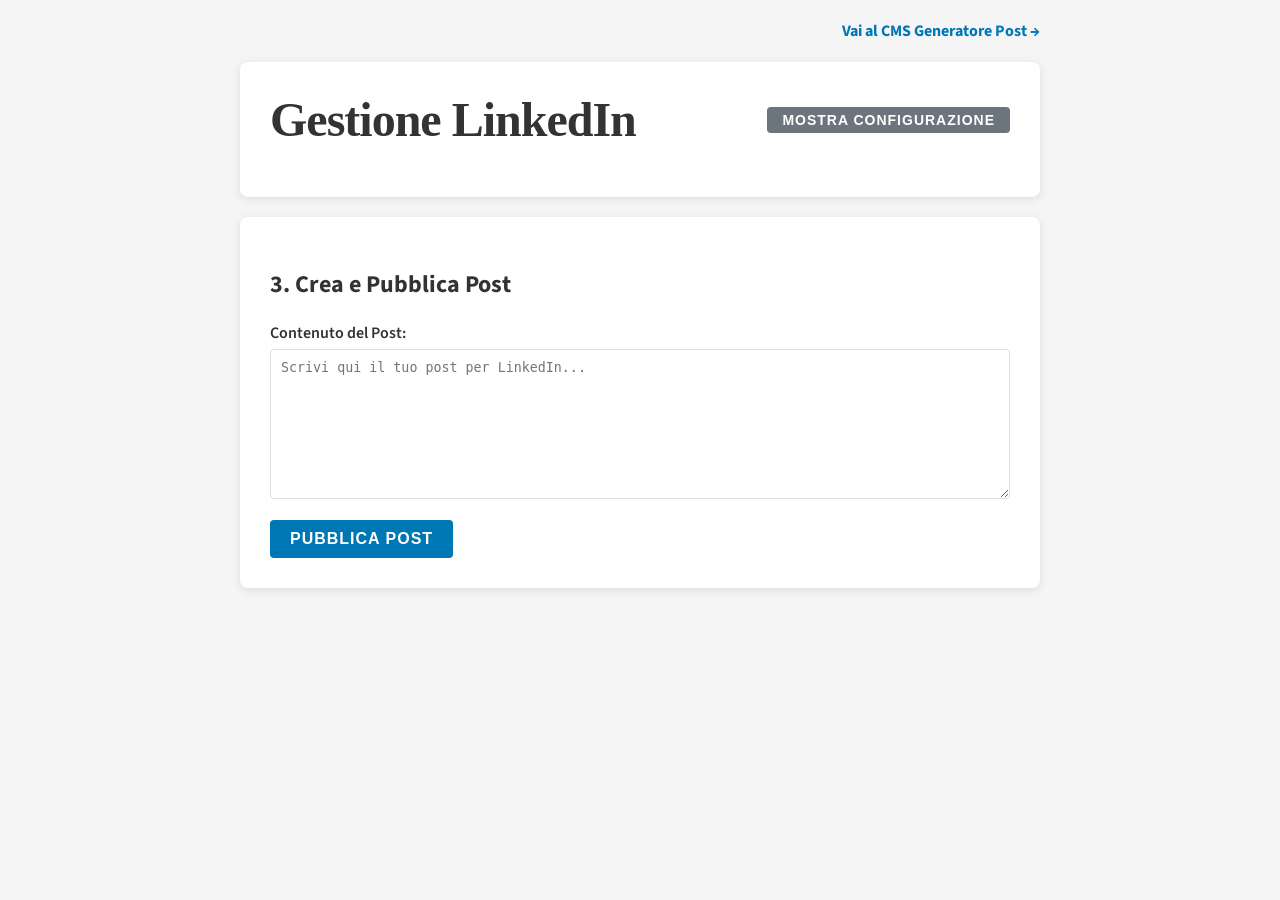
<file: linkedin.html>
<!DOCTYPE html>
<html lang="it">
<head>
    <meta charset="UTF-8">
    <meta name="viewport" content="width=device-width, initial-scale=1.0">
    <title>Gestione LinkedIn - Aichian</title>
    <link rel="icon" type="image/png" href="/assets/clawdchat-icon.png">
    <link href="https://fonts.googleapis.com/css2?family=Source+Sans+Pro:wght@300;400;600&display=swap" rel="stylesheet">
    <link rel="stylesheet" href="/assets/css/style.css">
    <style>
        body {
            font-family: 'Source Sans Pro', sans-serif;
            padding: 20px;
            max-width: 800px;
            margin: 0 auto;
            background-color: #f5f5f5;
        }
        .container {
            background-color: white;
            padding: 30px;
            border-radius: 8px;
            box-shadow: 0 2px 10px rgba(0,0,0,0.1);
            margin-bottom: 20px;
        }
        .header-links {
            margin-bottom: 20px;
            text-align: right;
        }
        .header-links a {
            color: #0077b5;
            text-decoration: none;
            font-weight: bold;
        }
        h1, h2 {
            color: #333;
        }
        .btn {
            background-color: #0077b5;
            color: white;
            padding: 10px 20px;
            border: none;
            border-radius: 4px;
            cursor: pointer;
            font-size: 16px;
            text-decoration: none;
            display: inline-block;
        }
        .btn:hover {
            background-color: #005582;
        }
        .form-group {
            margin-bottom: 15px;
        }
        label {
            display: block;
            margin-bottom: 5px;
            font-weight: bold;
        }
        input[type="text"], textarea {
            width: 100%;
            padding: 10px;
            border: 1px solid #ddd;
            border-radius: 4px;
            box-sizing: border-box;
        }
        textarea {
            height: 150px;
            resize: vertical;
        }
        #status-message {
            margin-top: 20px;
            padding: 15px;
            border-radius: 4px;
            display: none;
        }
        .success {
            background-color: #d4edda;
            color: #155724;
            border: 1px solid #c3e6cb;
        }
        .error {
            background-color: #f8d7da;
            color: #721c24;
            border: 1px solid #f5c6cb;
        }
    </style>
</head>
<body>
    <div class="header-links">
        <a href="/linkedin/cms">Vai al CMS Generatore Post &rarr;</a>
    </div>

    <div class="container">
        <div style="display: flex; justify-content: space-between; align-items: center; margin-bottom: 20px;">
            <h1 style="margin: 0;">Gestione LinkedIn</h1>
            <button onclick="toggleSetup()" class="btn" style="padding: 5px 15px; font-size: 14px; background-color: #6c757d;">Mostra Configurazione</button>
        </div>
        
        <div id="setup-sections" style="display: none;">
            <div class="section">
                <h2>1. Autorizzazione</h2>
                <p>Per iniziare, devi autorizzare Aichian ad accedere al tuo account LinkedIn.</p>
                <a href="/api/linkedin/auth-url" target="_blank" class="btn">Recupera Code LinkedIn</a>
            </div>

            <div class="section" style="margin-top: 30px;">
                <h2>2. Inserimento Codice e Recupero Token</h2>
                <p>Incolla qui il codice ottenuto dopo l'autorizzazione (parametro <code>code</code> dall'URL).</p>
                <div class="form-group">
                    <label for="auth-code">Authorization Code:</label>
                    <input type="text" id="auth-code" placeholder="Incolla il codice qui...">
                </div>
                <button onclick="exchangeToken()" class="btn">Recupera Token</button>
            </div>
        </div>
    </div>

    <div class="container">
        <h2>3. Crea e Pubblica Post</h2>
        <div class="form-group">
            <label for="post-content">Contenuto del Post:</label>
            <textarea id="post-content" placeholder="Scrivi qui il tuo post per LinkedIn..."></textarea>
        </div>
        <button onclick="publishPost()" class="btn">Pubblica Post</button>
        
        <div id="status-message"></div>
    </div>

    <script>
        // Check for code in URL on load
        window.addEventListener('DOMContentLoaded', () => {
            const urlParams = new URLSearchParams(window.location.search);
            const code = urlParams.get('code');
            if (code) {
                document.getElementById('auth-code').value = code;
                showStatus('Codice rilevato! Scambio in corso...', 'success');
                exchangeToken();
                // Clean up URL
                window.history.replaceState({}, document.title, window.location.pathname);
            }
        });

        async function exchangeToken() {
            const code = document.getElementById('auth-code').value.trim();
            if (!code) {
                showStatus('Inserisci il codice di autorizzazione.', 'error');
                return;
            }

            try {
                const response = await fetch('/api/linkedin/exchange-token', {
                    method: 'POST',
                    headers: { 'Content-Type': 'application/json' },
                    body: JSON.stringify({ code: code })
                });
                
                const data = await response.json();
                if (response.ok && !data.error) {
                    showStatus('Token recuperato e salvato con successo!', 'success');
                } else {
                    showStatus('Errore: ' + (data.error || data.error_description || 'Impossibile recuperare il token'), 'error');
                }
            } catch (e) {
                showStatus('Errore di connessione: ' + e.message, 'error');
            }
        }

        async function publishPost() {
            const content = document.getElementById('post-content').value.trim();
            if (!content) {
                showStatus('Scrivi qualcosa nel post.', 'error');
                return;
            }

            try {
                const response = await fetch('/api/linkedin/post', {
                    method: 'POST',
                    headers: { 'Content-Type': 'application/json' },
                    body: JSON.stringify({ text: content })
                });
                
                const data = await response.json();
                if (response.ok && !data.error) {
                    showStatus('Post pubblicato con successo! ID: ' + data.id, 'success');
                    document.getElementById('post-content').value = '';
                } else {
                    showStatus('Errore pubblicazione: ' + (data.error || 'Errore sconosciuto'), 'error');
                }
            } catch (e) {
                showStatus('Errore di connessione: ' + e.message, 'error');
            }
        }

        function showStatus(message, type) {
            const el = document.getElementById('status-message');
            el.textContent = message;
            el.className = type;
            el.style.display = 'block';
            setTimeout(() => {
                el.style.display = 'none';
            }, 5000);
        }

        function toggleSetup() {
            const el = document.getElementById('setup-sections');
            const btn = document.querySelector('button[onclick="toggleSetup()"]');
            if (el.style.display === 'none') {
                el.style.display = 'block';
                btn.textContent = 'Nascondi Configurazione';
            } else {
                el.style.display = 'none';
                btn.textContent = 'Mostra Configurazione';
            }
        }
    </script>
</body>
</html>
</file>
<file: assets/css/style.css>
body { font-family: 'Source Sans Pro', 'Segoe UI', Tahoma, Geneva, Verdana, sans-serif; max-width: 1400px; margin: 0 auto; padding: 20px; background-color: #f4f4f4; color: #333; }
h1 { font-family: 'Playfair Display', serif; color: #111; text-align: center; grid-column: 1 / -1; font-weight: 900; font-size: 3em; margin-bottom: 0.2em; letter-spacing: -1px; }

/* Layout Grid */
#app-layout { 
    display: grid; 
    grid-template-columns: 1fr 350px; 
    gap: 30px; 
    margin-bottom: 40px; 
    min-height: 80vh;
}

#main-content {
    background: #fff;
    padding: 30px;
    border-radius: 8px;
    box-shadow: 0 2px 5px rgba(0,0,0,0.05);
}

/* Chat Area (Persistent Sidebar) */
chat-widget {
    display: flex;
    flex-direction: column;
    height: 100%;
    max-height: 80vh;
    position: sticky;
    top: 20px;
    position: relative; /* For absolute positioning of resize handle */
}

/* Resize Handle */
#resize-handle {
    position: absolute;
    left: -15px; /* Extend slightly outside to the left */
    top: 0;
    bottom: 0;
    width: 15px;
    cursor: col-resize;
    z-index: 100;
    transition: background-color 0.2s;
    border-left: 1px solid transparent;
}

#resize-handle:hover, #resize-handle:active {
    background-color: rgba(0, 0, 0, 0.05); /* Subtle feedback */
    border-left: 1px solid #ddd;
}

#chat-container { border: 1px solid #ddd; flex-grow: 1; overflow-y: scroll; padding: 20px; margin-bottom: 15px; background-color: #fff; border-radius: 4px; box-shadow: 0 1px 3px rgba(0,0,0,0.05); min-height: 400px; }
.message { margin-bottom: 12px; padding: 12px 18px; border-radius: 4px; max-width: 85%; line-height: 1.6; font-size: 1.05em; word-wrap: break-word; }
.user { background-color: #222; color: white; margin-left: auto; border-bottom-right-radius: 0; }
.bot { background-color: #f0f0f0; color: #111; margin-right: auto; border-bottom-left-radius: 0; }
#input-container { display: flex; gap: 10px; }
#message-input { flex-grow: 1; padding: 15px; border: 1px solid #ccc; border-radius: 4px; outline: none; font-family: inherit; font-size: 1em; }
#message-input:focus { border-color: #333; }
button { padding: 10px 30px; background-color: #222; color: white; border: none; border-radius: 4px; cursor: pointer; font-weight: 600; text-transform: uppercase; letter-spacing: 1px; font-size: 0.9em; transition: background-color 0.2s; }
button:hover { background-color: #000; }
button:disabled { background-color: #ccc; cursor: not-allowed; }
#status { text-align: center; margin-bottom: 10px; font-size: 0.8em; color: #666; font-style: italic; font-family: 'Playfair Display', serif; }

/* Crypto Component */
.crypto-table { width: 100%; border-collapse: collapse; font-size: 0.95em; font-family: 'Source Sans Pro', sans-serif; }
.crypto-table th { text-align: left; padding: 10px 5px; color: #444; font-weight: 700; border-bottom: 1px solid #111; text-transform: uppercase; font-size: 0.8em; }
.crypto-table td { padding: 12px 5px; border-bottom: 1px solid #eee; }
.crypto-table tr:last-child td { border-bottom: none; }
.price-up { color: #2e7d32; font-weight: 600; }
.price-down { color: #c62828; font-weight: 600; }
.market-summary { margin-top: 25px; font-size: 0.9em; color: #555; border-top: 3px double #ddd; padding-top: 15px; }
.market-summary div { margin-bottom: 8px; display: flex; justify-content: space-between; }
.market-summary strong { color: #111; }

/* News Section - Newspaper Style */
#news-header { text-align: center; margin-bottom: 40px; position: relative; }
#news-header h2 { font-family: 'Playfair Display', serif; font-size: 2.5em; font-weight: 900; color: #111; margin: 0; text-transform: uppercase; letter-spacing: 2px; display: inline-block; background: #fff; padding: 0 20px; position: relative; z-index: 1; }
#news-header::after { content: ''; position: absolute; top: 50%; left: 0; right: 0; border-bottom: 3px double #ccc; z-index: 0; }

/* News Tabs */
#news-tabs { display: flex; justify-content: center; margin-bottom: 30px; gap: 10px; flex-wrap: wrap; }
.news-tab { 
    background: transparent; 
    border: none; 
    border-bottom: 2px solid transparent; 
    padding: 8px 16px; 
    font-family: 'Source Sans Pro', sans-serif; 
    font-weight: 700; 
    text-transform: uppercase; 
    letter-spacing: 1px; 
    color: #888; 
    cursor: pointer; 
    transition: all 0.3s; 
    font-size: 0.9em;
}
.news-tab:hover { color: #111; }
.news-tab.active { 
    color: #111; 
    border-bottom: 2px solid #c62828; 
}

#news-grid { display: grid; grid-template-columns: repeat(auto-fill, minmax(300px, 1fr)); gap: 30px; }

.news-card { background: transparent; padding: 0; display: flex; flex-direction: column; border-right: 1px solid #ddd; padding-right: 30px; }
.news-card:nth-child(3n) { border-right: none; padding-right: 0; }
.news-card:last-child { border-right: none; }

.news-meta { font-family: 'Source Sans Pro', sans-serif; font-size: 0.75em; text-transform: uppercase; letter-spacing: 1px; color: #888; margin-bottom: 8px; font-weight: 600; }
.news-source { color: #c62828; font-weight: 700; margin-right: 10px; }

.news-title { font-family: 'Playfair Display', serif; font-weight: 700; margin-bottom: 12px; font-size: 1.4em; line-height: 1.2; color: #111; }
.news-title a { text-decoration: none; color: #111; transition: color 0.2s; }
.news-title a:hover { color: #555; text-decoration: underline; }

.news-snippet { font-family: 'Source Sans Pro', sans-serif; font-size: 1em; color: #333; line-height: 1.6; flex-grow: 1; margin-bottom: 15px; }

.news-footer { margin-top: auto; padding-top: 10px; text-align: left; }
.read-more { font-family: 'Source Sans Pro', sans-serif; font-size: 0.85em; color: #111; text-decoration: none; font-weight: 700; text-transform: uppercase; border-bottom: 1px solid #111; padding-bottom: 2px; transition: all 0.2s; }
.read-more:hover { background-color: #111; color: #fff; text-decoration: none; }

/* Header Navigation */
#site-header {
    display: flex;
    justify-content: space-between;
    align-items: center;
    padding: 15px 0;
    border-bottom: 1px solid #ddd;
    margin-bottom: 30px;
}
#site-nav ul {
    list-style: none;
    display: flex;
    gap: 20px;
    margin: 0;
    padding: 0;
}
#site-nav li a {
    text-decoration: none;
    color: #555;
    font-family: 'Source Sans Pro', sans-serif;
    font-weight: 600;
    text-transform: uppercase;
    font-size: 0.9em;
    letter-spacing: 1px;
    transition: color 0.2s;
    cursor: pointer;
}
#site-nav li a:hover, #site-nav li a.active {
    color: #111;
    border-bottom: 2px solid #c62828;
}

/* Analytics Section */
.analytics-table {
    width: 100%;
    border-collapse: collapse;
    margin-top: 20px;
}
.analytics-table th, .analytics-table td {
    padding: 12px;
    text-align: left;
    border-bottom: 1px solid #eee;
}
.analytics-table th {
    background-color: #f9f9f9;
    font-weight: 700;
}

/* Markdown Styles within Message */
.message h1, .message h2, .message h3, .message h4 { margin-top: 10px; margin-bottom: 8px; font-weight: 700; color: inherit; }
.message h1 { font-size: 1.5em; border-bottom: 1px solid rgba(0,0,0,0.1); padding-bottom: 5px; }
.message h2 { font-size: 1.3em; }
.message h3 { font-size: 1.1em; }
.message p { margin-bottom: 10px; }
.message ul, .message ol { margin-left: 20px; margin-bottom: 10px; }
.message li { margin-bottom: 5px; }
.message code { background-color: rgba(0,0,0,0.1); padding: 2px 4px; border-radius: 3px; font-family: monospace; font-size: 0.9em; }
.message pre { background-color: #2d2d2d; color: #ccc; padding: 10px; border-radius: 4px; overflow-x: auto; margin-bottom: 10px; }
.message pre code { background-color: transparent; color: inherit; padding: 0; }
.message blockquote { border-left: 4px solid #ccc; margin-left: 0; padding-left: 15px; color: #666; font-style: italic; }
.message a { color: #007bff; text-decoration: none; }
.message a:hover { text-decoration: underline; }

@media (max-width: 900px) {
    .news-card { border-right: none; padding-right: 0; border-bottom: 1px solid #ddd; padding-bottom: 30px; }
    .news-card:last-child { border-bottom: none; }
}
@media (max-width: 768px) {
    #app-layout { grid-template-columns: 1fr; }
    chat-widget { position: static; height: 500px; order: 2; }
    #main-content { order: 1; }
    h1 { font-size: 2em; }
}

#site-nav ul li a:hover { border-bottom: 2px solid #111; }
#site-nav ul li a.active { border-bottom: 2px solid #c62828; font-weight: 700; color: #111; }

/* Modal */
.modal { display: none; position: fixed; z-index: 1000; left: 0; top: 0; width: 100%; height: 100%; overflow: auto; background-color: rgba(0,0,0,0.4); }
.modal-content { background-color: #fefefe; margin: 15% auto; padding: 20px; border: 1px solid #888; width: 80%; max-width: 500px; border-radius: 5px; font-family: 'Source Sans Pro', sans-serif; }
.close { color: #aaa; float: right; font-size: 28px; font-weight: bold; cursor: pointer; }
.close:hover, .close:focus { color: black; text-decoration: none; cursor: pointer; }
.form-group { margin-bottom: 15px; }
.form-group label { display: block; margin-bottom: 5px; font-weight: 600; }
.form-group input { width: 100%; padding: 8px; box-sizing: border-box; border: 1px solid #ccc; border-radius: 4px; }
.btn-submit { background-color: #4CAF50; color: white; padding: 10px 15px; border: none; border-radius: 4px; cursor: pointer; width: 100%; font-size: 1em; margin-top: 10px; }
.btn-submit:hover { background-color: #45a049; }
</file>
